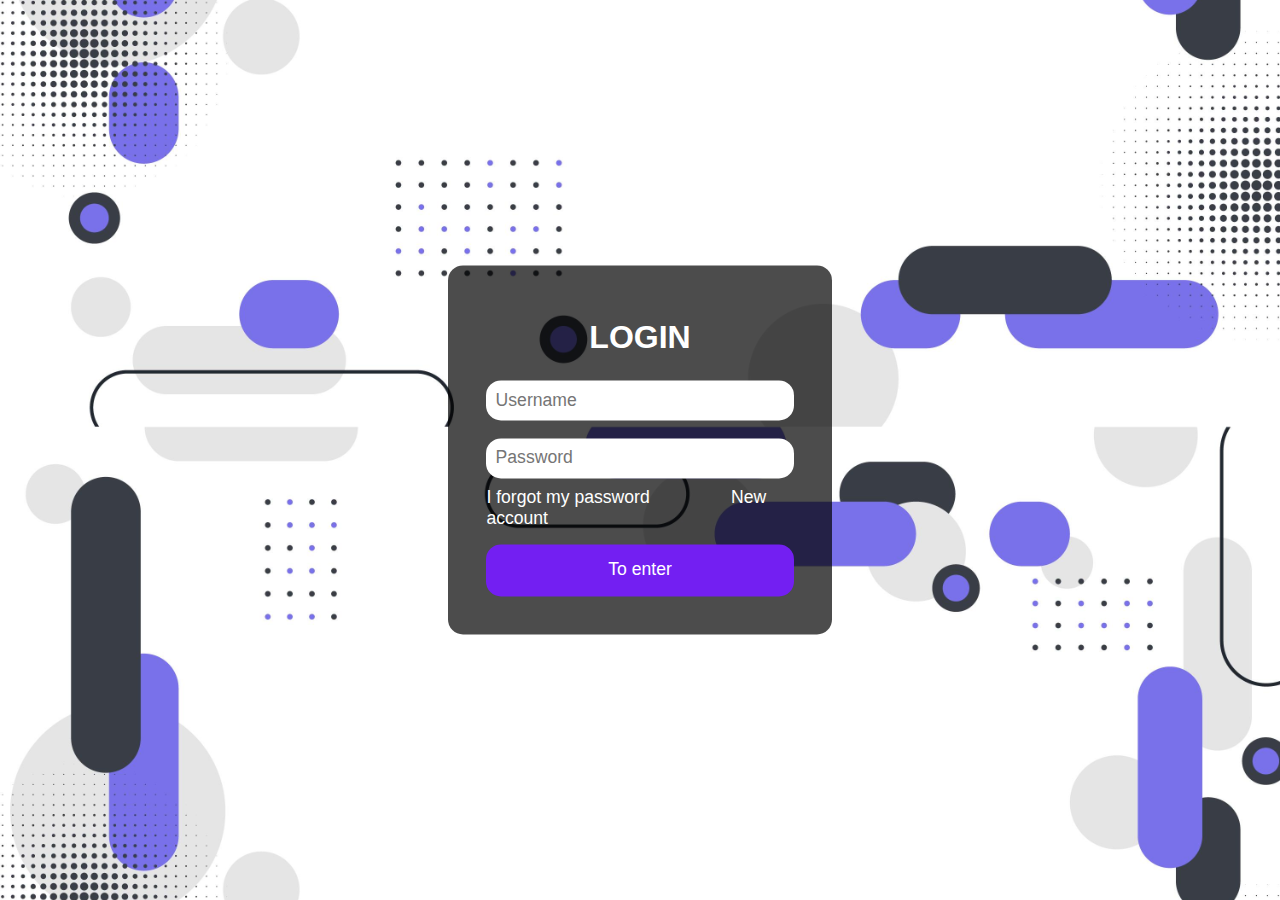
<file: TelaCadastro2/index.html>
<!DOCTYPE html>
<html lang="pt-br">
<head>
  <meta charset="UTF-8">
  <meta http-equiv="X-UA-Compatible" content="IE=edge">
  <meta name="viewport" content="width=device-width, initial-scale=1.0">
  <link rel="stylesheet" href="css/login.css">
  <title>Login</title>
</head>
<body>
  <div class="black-background">
    <h1 class="title">LOGIN</h2>
    <form action="">
        <input type="text" name="username" placeholder="Username" required>
        <input type="password" name="password" placeholder="Password" required>
        <a href="http://127.0.0.1:5500/register.html" target="_blank" class="forget">I forgot my password</a>
        <a href="http://127.0.0.1:5500/recovery.html" target="_blank" class="new-password">New account</a>
        <button type="submit" name="button">To enter </button>
    </form>
  </div>
</body>
</html>
</file>
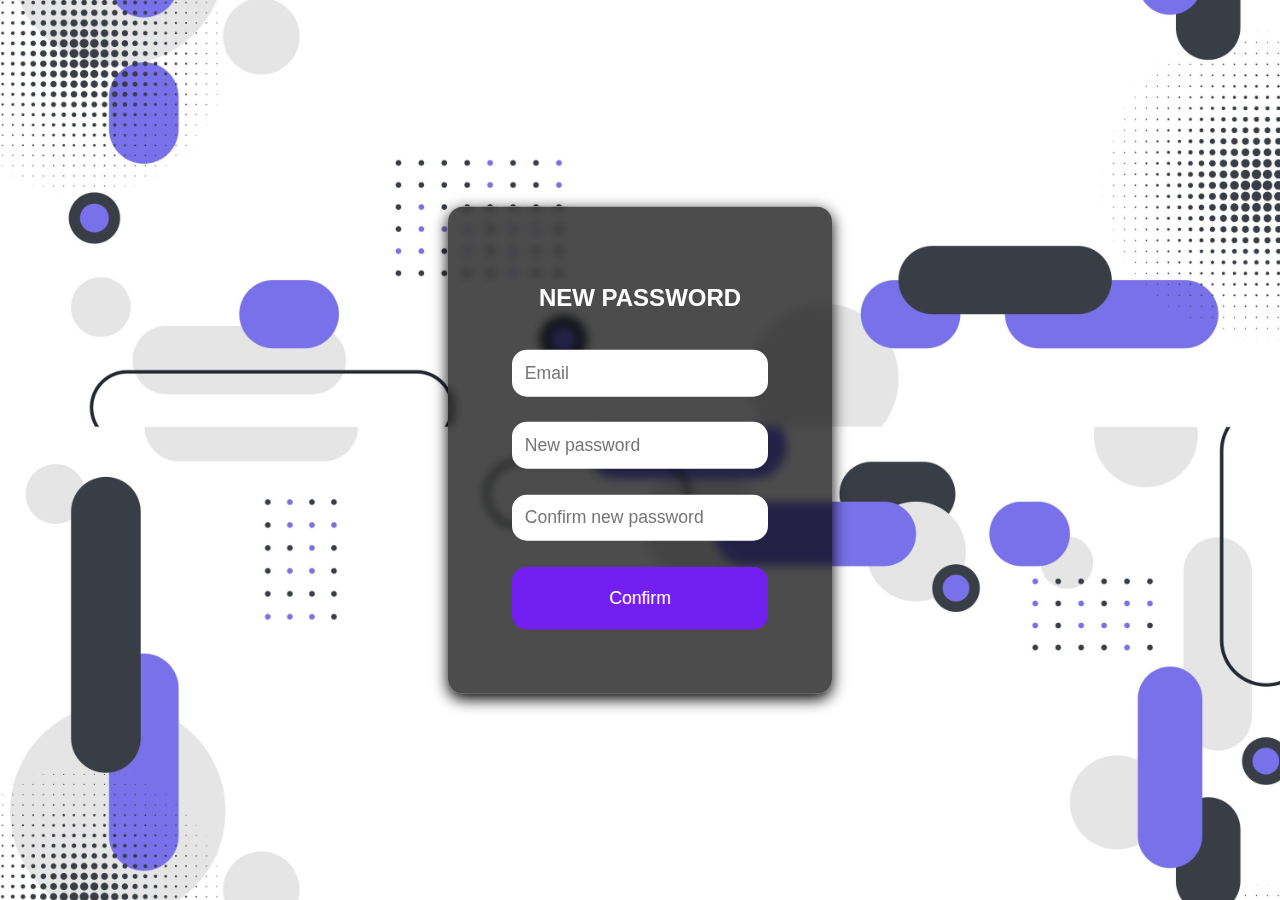
<file: TelaCadastro2/recovery.html>
<!DOCTYPE html>
<html lang="pt-br">
<head>
    <meta charset="UTF-8">
    <meta name="viewport" content="width=device-width, initial-scale=1.0">
    <link rel="stylesheet" href="css/recovery.css">
    <title>Password recovery</title>
</head>
<body>
    <div class="black-background">
        <h2 class="title">NEW PASSWORD</h2>
        <form action="">
            <input type="email" name="email" placeholder="Email" required>
            <input type="password" name="password" placeholder="New password" required>
            <input type="password" name="password" placeholder="Confirm new password" required>
            <button type="submit" name="botao">Confirm</button>
        </form>
    </div>
        
</body>
</html>
</file>
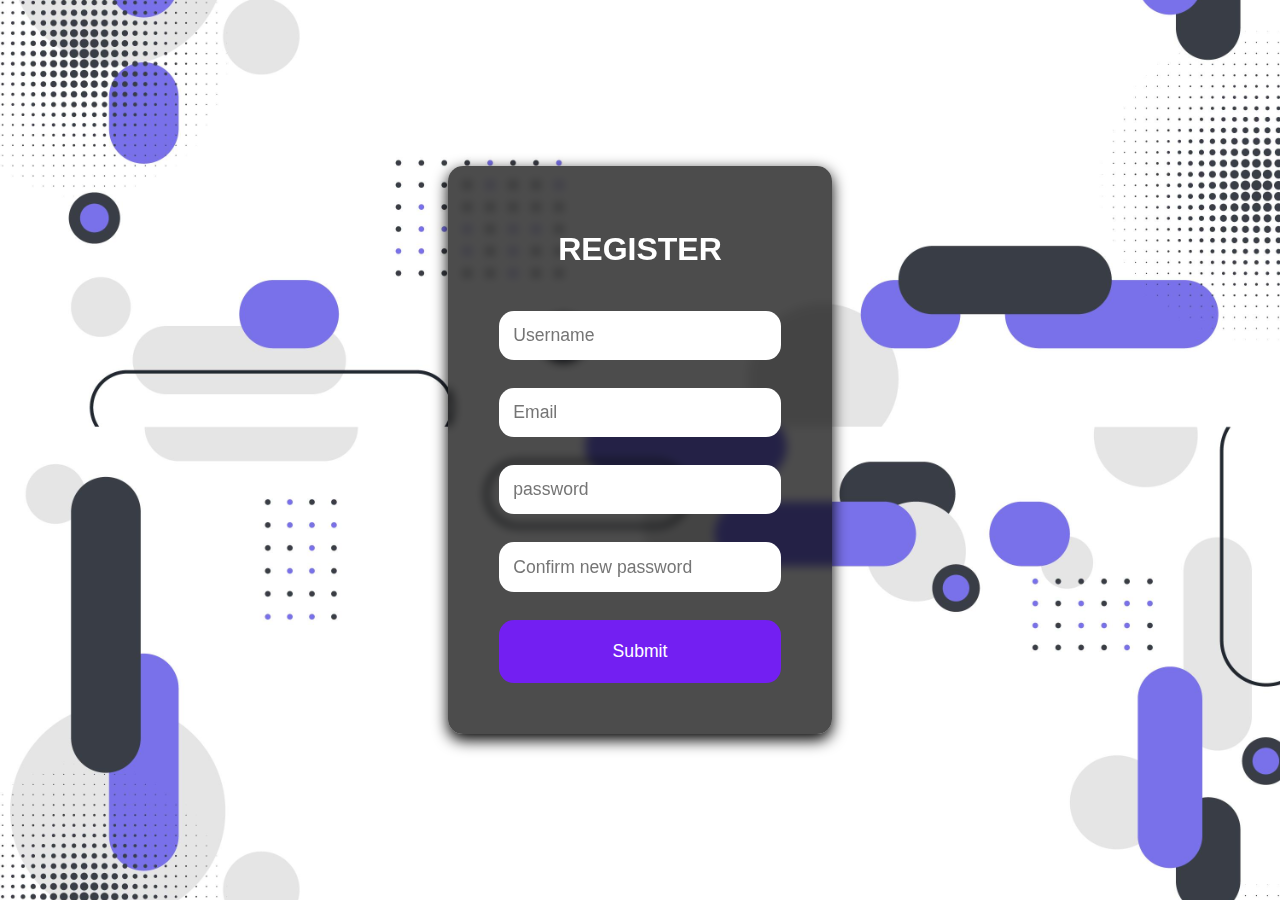
<file: TelaCadastro2/register.html>
<!DOCTYPE html>
<html lang="pt-br">
<head>
    <meta charset="UTF-8">
    <meta name="viewport" content="width=device-width, initial-scale=1.0">
    <link rel="stylesheet" href="css/register.css">
    <title> Register</title>
</head>
<body>
    <div class="black-background">
        <h1 class="title">REGISTER</h2>
        <form action="">
            <input type="text" name="Username" placeholder="Username" required>
            <input type="email" name="email" placeholder="Email" required> 
            <input type="password" name="password" placeholder="password" required> 
            <input type="password" name="password" placeholder="Confirm new password" required>
            <button type="submit" class="btn">Submit</button>
        </form>
    </div>
</body>
</html>
</file>
<file: TelaCadastro2/css/login.css>
*{
    padding: 0;
    margin: 0;
    box-sizing: border-box;
  }
body{
  font-family: Arial, Helvetica, sans-serif;
  background-image: url(../img/fundo.jpg);
  background-position: center;
  background-size: cover;
}
.title{
  text-align: center;
  color: white;
  padding: 5%;
}
.black-background{
  background-color: rgba(0, 0, 0, 0.7 );
  position: absolute;
  top: 50%;
  left: 50%;
  transform: translate(-50%, -50%);
  padding: 3%;
  width: 30%;
  border-radius: 15px;
  
}

input{
  width: 100%;
  padding: 3%;
  margin: 3% 0%;
  font-size: 1.1rem;
  border-radius: 15px;
  border: none;
  outline: none;
}
.forget{
  color: white;
  text-decoration: none;
  font-size: 1.1rem;
}
.new-password{
  margin: 10% 0% 0% 25%;
  color: white;
  text-decoration: none;
  font-size: 1.1rem;
}
button{
  margin: 5% 0% 0% 0%;
  padding: 5% 0%;
  width: 100%;
  border-radius: 15px;
  border: none;
  background-color: rgb(115, 31, 242);
  color: white;
  font-size: 1.1rem;
}
button:hover{
  background-color: rgb(177, 75, 211);
}
.forget:hover,.new-password:hover{
  text-decoration: underline;
}
</file>
<file: TelaCadastro2/css/recovery.css>
*{
    padding: 0;
    margin: 0;
    box-sizing: border-box;
}
body{
    font-family: Arial, Helvetica, sans-serif;
    background-image: url(../img/fundo.jpg);
    background-position: center;
    background-size: cover;
}
.title{
    color: white;
    padding: 5% 0%;
    text-align: center;
}
.black-background{
    background-color: rgba(0, 0, 0, 0.7);
    position: absolute;
    top: 50%;
    left: 50%;
    transform: translate(-50%, -50%);
    padding: 5%;
    border: none;
    border-radius: 15px;
    box-shadow: 0px 5px 15px 0px black;
    backdrop-filter: blur(5px);
    width: 30%;

}

input{
    display: block;
    width: 100%;
    padding: 5%;
    margin: 10% 0% 5% 0%;
    border: none;
    outline: none;
    border-radius: 15px;
    font-size: 1.1rem;
}

button{
    background-color: rgb(115, 31, 242);
    color: white;
    width: 100%;
    height: 7vh;
    border: none;
    border-radius: 15px;
    margin-top: 5%;
    font-size: 1.1rem;
}
button:hover{
    background-color: rgb(177, 75, 211);
}
</file>
<file: TelaCadastro2/css/register.css>
*{
    padding: 0;
    margin: 0;
    box-sizing: border-box;
}

body{
    font-family: Arial, Helvetica, sans-serif;
    background-image: url("../img/fundo.jpg");
    background-position: center;
    background-size: cover;
}
.black-background{
    background-color: rgba(0, 0, 0, 0.7);
    position: absolute;
    top: 50%;
    left: 50%;
    transform: translate(-50%, -50%);
    padding: 4%;
    box-shadow: 0px 5px 15px 0px black;
    border-radius: 15px;
    backdrop-filter: blur(5px);
    width: 30%;
}
.title{
    color: white;
    text-align: center;
    padding: 5% 0%;
}
form{
    display: block;
}
input{
    display: block;
    width: 100%;
    margin: 10% 0% 5% 0%;
    padding: 5%;
    border: none;
    outline: none;
    border-radius: 15px;
    font-size: 1.1rem;
}
.btn{
   width: 100%;
   background-color:rgb(115, 31, 242);
   border: none;
   border-radius: 15px;
   color: white;
   height: 7vh;
   font-size: 1.1rem;
   margin-top: 5%;
}
.btn:hover{
    background-color: rgb(177, 75, 211);
}
</file>
